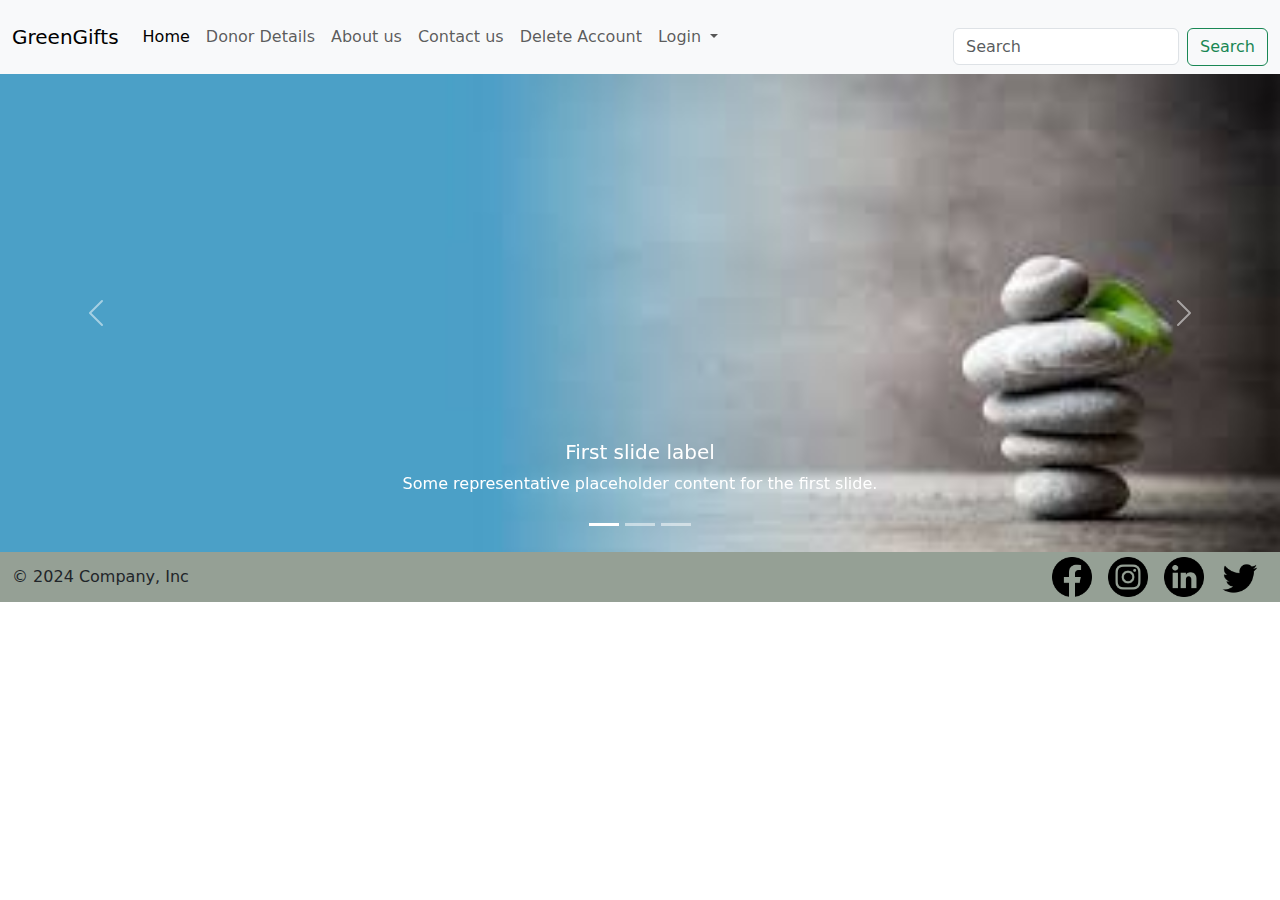
<file: web/index.html>
<!DOCTYPE html>
<html lang="en">

<head>
  <meta charset="utf-8" />
  <meta name="viewport" content="width=device-width, initial-scale=1" />
  <title>GreenGifts</title>
  <link rel="stylesheet" href="indexStyle.css" />
  <link href="https://cdn.jsdelivr.net/npm/bootstrap@5.3.3/dist/css/bootstrap.min.css" rel="stylesheet"
    integrity="sha384-QWTKZyjpPEjISv5WaRU9OFeRpok6YctnYmDr5pNlyT2bRjXh0JMhjY6hW+ALEwIH" crossorigin="anonymous" />
</head>

<body>
  <nav class="navbar navbar-expand-lg bg-body-tertiary">
    <div class="container-fluid">
      <a class="navbar-brand" href="#">GreenGifts</a>
      <button class="navbar-toggler" type="button" data-bs-toggle="collapse" data-bs-target="#navbarSupportedContent"
        aria-controls="navbarSupportedContent" aria-expanded="false" aria-label="Toggle navigation">
        <span class="navbar-toggler-icon"></span>
      </button>
      <div class="collapse navbar-collapse" id="navbarSupportedContent">
        <ul class="navbar-nav me-auto mb-2 mb-lg-0">
          <li class="nav-item">
            <a class="nav-link active" aria-current="page" href="#">Home</a>
          </li>
          <li class="nav-item">
            <a class="nav-link" href="donorDetail.html">Donor Details</a>
          </li>
          <li class="nav-item">
            <a class="nav-link" href="aboutUs.html">About us</a>
          </li>
          <li class="nav-item">
            <a class="nav-link" href="contactUs.html">Contact us</a>
          </li>
          <li class="nav-item">
            <a class="nav-link" href="#">Delete Account</a>
          </li>
          <li class="nav-item dropdown">
            <a class="nav-link dropdown-toggle" href="#" role="button" data-bs-toggle="dropdown" aria-expanded="false">
              Login
            </a>
            <ul class="dropdown-menu">
              <li>
                <a id="showLogin" class="dropdown-item" href="#">Login</a>
              </li>
              <li>
                <a id="showRegistration" class="dropdown-item" href="#">Registration</a>
                <a id="showForgotPassword" class="dropdown-item" href="#">Forgot password</a>
              </li>
              <li><a class="dropdown-item" href="#">Admin Login</a></li>
            </ul>
          </li>
          <!-- <li class="nav-item">
              <a class="nav-link disabled" aria-disabled="true">Disabled</a>
            </li> -->
        </ul>
        <form class="d-flex" role="search">
          <input class="form-control me-2" type="search" placeholder="Search" aria-label="Search" />
          <button class="btn btn-outline-success" type="submit">
            Search
          </button>
        </form>
      </div>
    </div>
  </nav>
  <div id="loginAndRegistration">
    <form id="login" name="login" method="post" action="Login">
      <div class="formMainDiv">
        <div class="loginImage">
          <div class="x">
            <img src="./asset/x1.png" class="ximage" id="xlog" />
          </div>
          <p id="brandName">GreenGifts</p>
        </div>
        <div class="loginContent">
          <label for="email">Email</label>
          <input name="email" type="text" placeholder="Enter your email" />
          <label for="password">Password</label>
          <input name="password" type="password" placeholder="Enter your password" />
          <input class="button" type="submit" value="Login" />

          <p>
            don,t remember password?<a class="aLink" id="showForgotPassword">Forget password</a>
          </p>
        </div>
      </div>
    </form>
    <form id="registration" name="registration" method="post" action="Registration">
      <div class="formMainDiv">
        <div class="loginImage">
          <div class="x">
            <img src="./asset/x1.png" class="ximage" id="xreg" />
          </div>
          <p id="brandName">GreenGifts</p>
        </div>
        <div class="loginContent">
          <label for="name">Name</label>
          <input name="name" type="text" placeholder="Enter your name" />
          <label for="mobileNo">Mobile Number</label>
          <input name="mobileNo" type="text" placeholder="Enter your mobile number" />
          <label for="email">Email</label>
          <input name="email" type="text" placeholder="Enter your email" />

          <label for="password">Password</label>
          <input name="password" type="password" placeholder="Enter your password" />
          <label for="address">Address</label>
          <textarea id="address" type="text" placeholder="Enter your address" name="address"></textarea>
          <input class="button" type="submit" value="Register" />
          <p>already have account?<a class="aLink" href="#">Login</a></p>
        </div>
      </div>
    </form>
    <form id="forgotPassword" name="forgotPassword" method="post" action="ForgotPassword">
      <div class="formMainDiv">
        <div class="loginImage">
          <div class="x">
            <img src="./asset/x1.png" class="ximage" id="xfor" />
          </div>
          <p id="brandName">GreenGifts</p>
        </div>
        <div class="loginContent">
          <label for="email">Email</label>
          <input name="email" type="text" placeholder="Enter your email" />

          <label for="newPassword">New password</label>
          <input id="newPassword" name="newPassword" type="password" placeholder="Enter your new password" />
          <label for="confirmNewPassword"> Confirm new password</label>

          <input id="confirmNewPassword" name="confirmNewPassword" type="password"
            placeholder="Enter your new password" />
          <label for="otp">OTP</label>
          <input id="otp" name="otp" type="text" placeholder="Enter your otp" />

          <input class="button" type="submit" value="Change" />

          <p>remember password?<a class="aLink" href="#">login</a></p>
        </div>
      </div>
    </form>
  </div>
  <div class="overly"></div>
  <div id="carouselExampleCaptions" class="carousel slide">
    <div class="carousel-indicators">
      <button type="button" data-bs-target="#carouselExampleCaptions" data-bs-slide-to="0" class="active"
        aria-current="true" aria-label="Slide 1"></button>
      <button type="button" data-bs-target="#carouselExampleCaptions" data-bs-slide-to="1"
        aria-label="Slide 2"></button>
      <button type="button" data-bs-target="#carouselExampleCaptions" data-bs-slide-to="2"
        aria-label="Slide 3"></button>
    </div>
    <div class="carousel-inner">
      <div class="carousel-item active">
        <img src="./asset/back.jpeg" class="d-block w-100" alt="..." />
        <div class="carousel-caption d-none d-md-block">
          <h5>First slide label</h5>
          <p>Some representative placeholder content for the first slide.</p>
        </div>
      </div>
      <div class="carousel-item">
        <img src="./asset/back.jpeg" class="d-block w-100" alt="..." />
        <div class="carousel-caption d-none d-md-block">
          <h5>Second slide label</h5>
          <p>Some representative placeholder content for the second slide.</p>
        </div>
      </div>
      <div class="carousel-item">
        <img src="./asset/back.jpeg" class="d-block w-100" alt="..." />
        <div class="carousel-caption d-none d-md-block">
          <h5>Third slide label</h5>
          <p>Some representative placeholder content for the third slide.</p>
        </div>
      </div>
    </div>
    <button class="carousel-control-prev" type="button" data-bs-target="#carouselExampleCaptions" data-bs-slide="prev">
      <span class="carousel-control-prev-icon" aria-hidden="true"></span>
      <span class="visually-hidden">Previous</span>
    </button>
    <button class="carousel-control-next" type="button" data-bs-target="#carouselExampleCaptions" data-bs-slide="next">
      <span class="carousel-control-next-icon" aria-hidden="true"></span>
      <span class="visually-hidden">Next</span>
    </button>
  </div>
  <footer class="container-fluid">
    <div class="row">
      <div class="col-6 footerText">© 2024 Company, Inc</div>
      <div class="col-6 logoContainer">
        <img class="socialMedeiaLogo" src="./asset/facebook.png" />
        <img class="socialMedeiaLogo" src="./asset/insta.png" />
        <img class="socialMedeiaLogo" src="./asset/linkedIn.png" />
        <img class="socialMedeiaLogo" src="./asset/twitter.png" />
      </div>
    </div>
  </footer>
  <script src="./js/indexJs.js"></script>
  <script src="https://cdn.jsdelivr.net/npm/bootstrap@5.3.3/dist/js/bootstrap.bundle.min.js"
    integrity="sha384-YvpcrYf0tY3lHB60NNkmXc5s9fDVZLESaAA55NDzOxhy9GkcIdslK1eN7N6jIeHz"
    crossorigin="anonymous"></script>
</body>

</html>
</file>
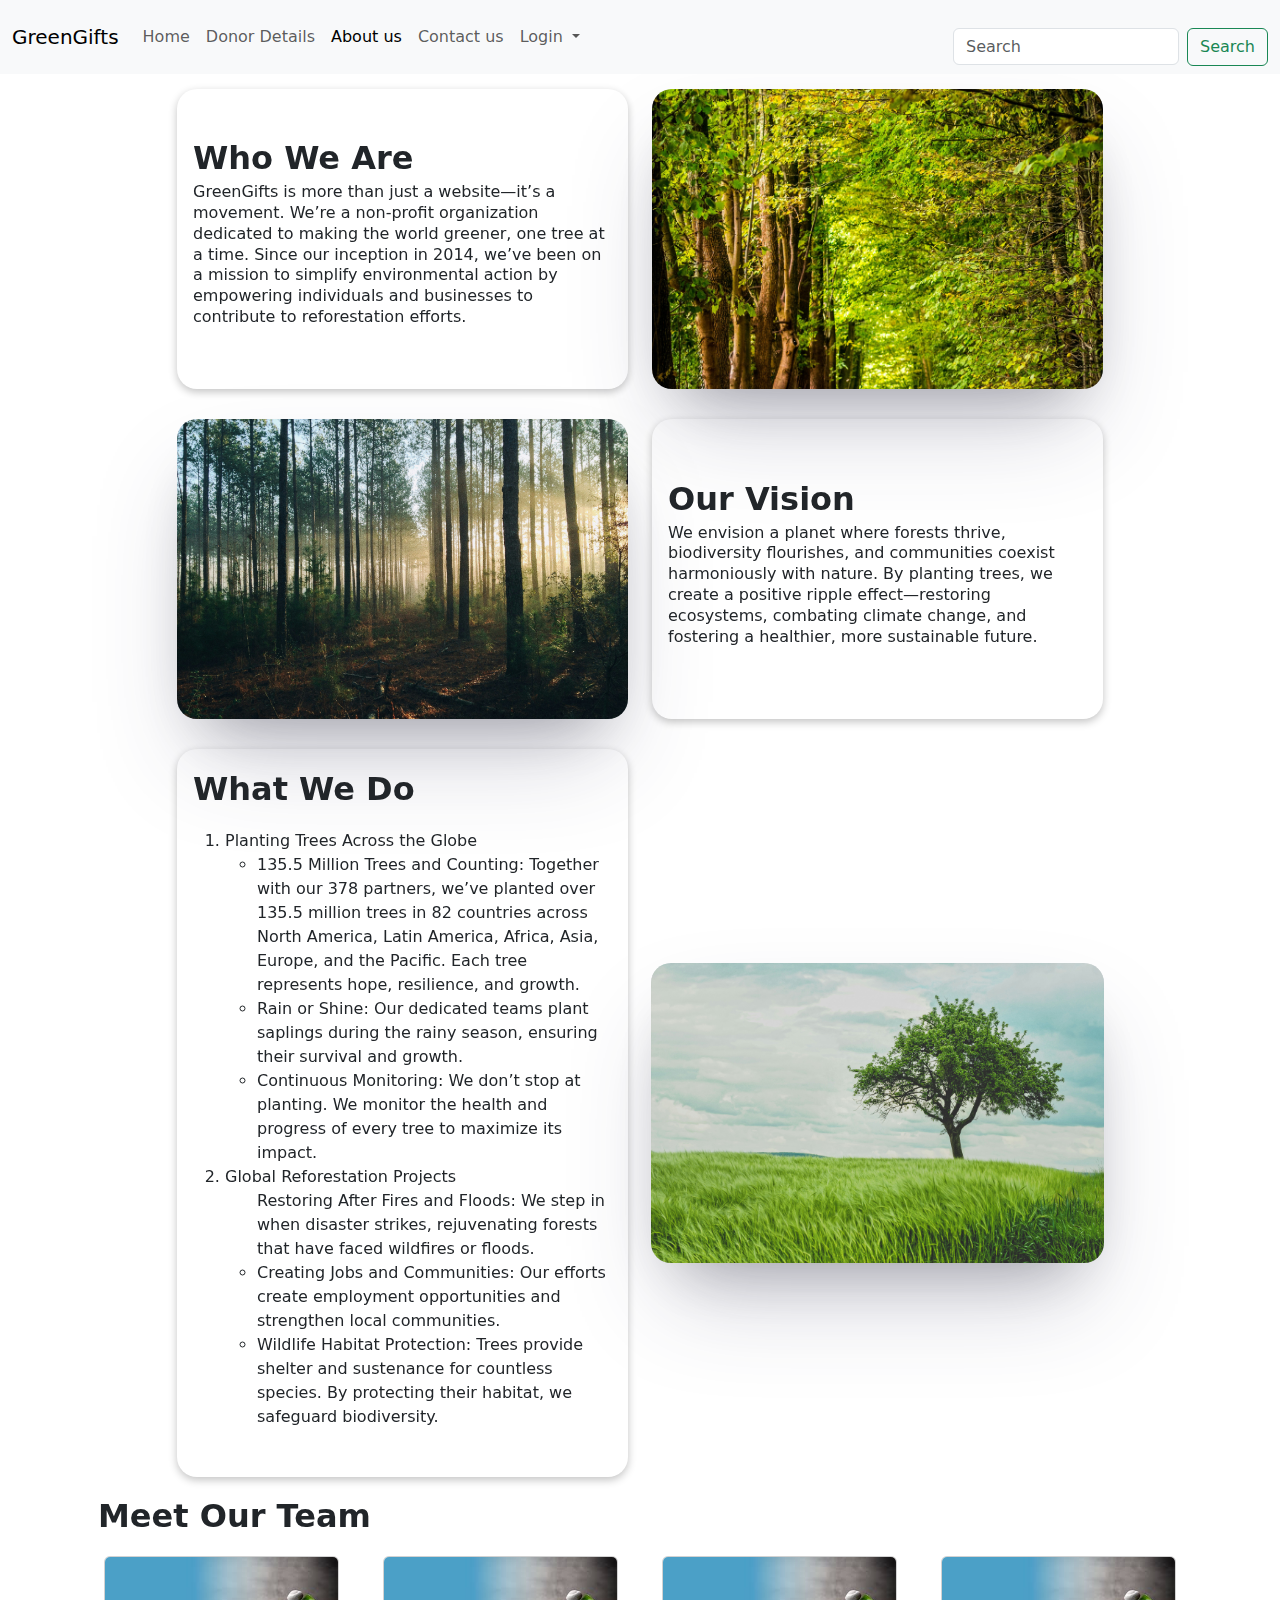
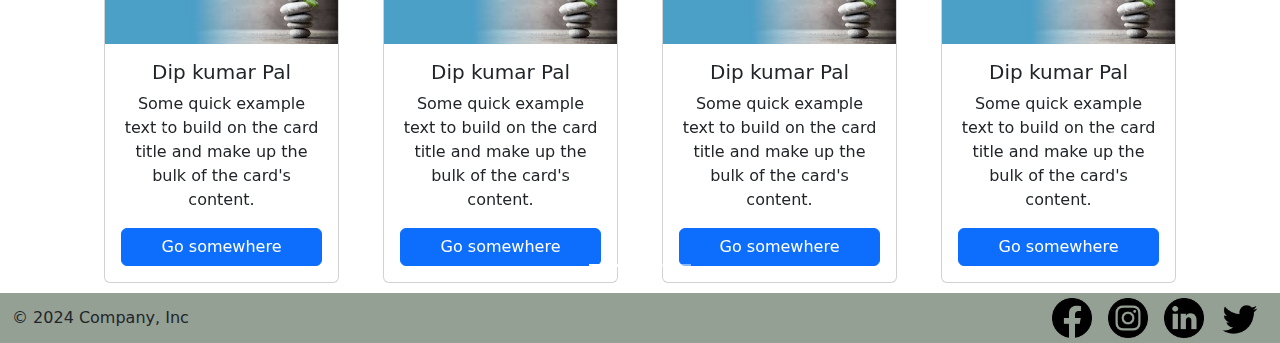
<file: web/aboutUs.html>
<!DOCTYPE html>
<html lang="en">

<head>
    <meta charset="utf-8" />
    <meta name="viewport" content="width=device-width, initial-scale=1" />
    <title>GreenGifts</title>
    <link rel="stylesheet" href="indexStyle.css" />
    <link rel="stylesheet" href="./css/aboutUsStyle.css" />
    <link href="https://cdn.jsdelivr.net/npm/bootstrap@5.3.3/dist/css/bootstrap.min.css" rel="stylesheet"
        integrity="sha384-QWTKZyjpPEjISv5WaRU9OFeRpok6YctnYmDr5pNlyT2bRjXh0JMhjY6hW+ALEwIH" crossorigin="anonymous" />
</head>

<body>
    <nav class="navbar navbar-expand-lg bg-body-tertiary">
        <div class="container-fluid">
            <a class="navbar-brand" href="#">GreenGifts</a>
            <button class="navbar-toggler" type="button" data-bs-toggle="collapse"
                data-bs-target="#navbarSupportedContent" aria-controls="navbarSupportedContent" aria-expanded="false"
                aria-label="Toggle navigation">
                <span class="navbar-toggler-icon"></span>
            </button>
            <div class="collapse navbar-collapse" id="navbarSupportedContent">
                <ul class="navbar-nav me-auto mb-2 mb-lg-0">
                    <li class="nav-item">
                        <a class="nav-link" aria-current="page" href="index.html">Home</a>
                    </li>
                    <li class="nav-item">
                        <a class="nav-link" href="donorDetail.html">Donor Details</a>
                    </li>
                    <li class="nav-item">
                        <a class="nav-link active" href="#">About us</a>
                    </li>
                    <li class="nav-item">
                        <a class="nav-link" href="contactUs.html">Contact us</a>
                    </li>
                    <li class="nav-item dropdown">
                        <a class="nav-link dropdown-toggle" href="#" role="button" data-bs-toggle="dropdown"
                            aria-expanded="false">
                            Login
                        </a>
                        <ul class="dropdown-menu">
                            <li>
                                <a id="showLogin" class="dropdown-item" href="#">Login</a>
                            </li>
                            <li>
                                <a id="showRegistration" class="dropdown-item" href="#">Registration</a>
                                <a id="showForgotPassword" class="dropdown-item" href="#">Forgot password</a>
                            </li>
                            <li><a class="dropdown-item" href="#">Admin Login</a></li>
                        </ul>
                    </li>
                    <!-- <li class="nav-item">
              <a class="nav-link disabled" aria-disabled="true">Disabled</a>
            </li> -->
                </ul>
                <form class="d-flex" role="search">
                    <input class="form-control me-2" type="search" placeholder="Search" aria-label="Search" />
                    <button class="btn btn-outline-success" type="submit">
                        Search
                    </button>
                </form>
            </div>
        </div>
    </nav>
    <div id="loginAndRegistration">
        <form id="login" name="login" method="post" action="Login">
            <div class="formMainDiv">
                <div class="loginImage">
                    <div class="x">
                        <img src="./asset/x1.png" class="ximage" id="xlog" />
                    </div>
                    <p id="brandName">GreenGifts</p>
                </div>
                <div class="loginContent">
                    <label for="email">Email</label>
                    <input name="email" type="text" placeholder="Enter your email" />
                    <label for="password">Password</label>
                    <input name="password" type="password" placeholder="Enter your password" />
                    <input class="button" type="submit" value="Login" />

                    <p>
                        don,t remember password?<a class="aLink" id="showForgotPassword">Forget password</a>
                    </p>
                </div>
            </div>
        </form>
        <form id="registration" name="registration" method="post" action="Registration">
            <div class="formMainDiv">
                <div class="loginImage">
                    <div class="x">
                        <img src="./asset/x1.png" class="ximage" id="xreg" />
                    </div>
                    <p id="brandName">GreenGifts</p>
                </div>
                <div class="loginContent">
                    <label for="name">Name</label>
                    <input name="name" type="text" placeholder="Enter your name" />
                    <label for="mobileNo">Mobile Number</label>
                    <input name="mobileNo" type="text" placeholder="Enter your mobile number" />
                    <label for="email">Email</label>
                    <input name="email" type="text" placeholder="Enter your email" />

                    <label for="password">Password</label>
                    <input name="password" type="password" placeholder="Enter your password" />
                    <label for="address">Address</label>
                    <textarea id="address" type="text" placeholder="Enter your address" name="address"></textarea>
                    <input class="button" type="submit" value="Register" />
                    <p>already have account?<a class="aLink" href="#">Login</a></p>
                </div>
            </div>
        </form>
        <form id="forgotPassword" name="forgotPassword" method="post" action="ForgotPassword">
            <div class="formMainDiv">
                <div class="loginImage">
                    <div class="x">
                        <img src="./asset/x1.png" class="ximage" id="xfor" />
                    </div>
                    <p id="brandName">GreenGifts</p>
                </div>
                <div class="loginContent">
                    <label for="email">Email</label>
                    <input name="email" type="text" placeholder="Enter your email" />

                    <label for="newPassword">New password</label>
                    <input id="newPassword" name="newPassword" type="password" placeholder="Enter your new password" />
                    <label for="confirmNewPassword"> Confirm new password</label>

                    <input id="confirmNewPassword" name="confirmNewPassword" type="password"
                        placeholder="Enter your new password" />
                    <label for="otp">OTP</label>
                    <input id="otp" name="otp" type="text" placeholder="Enter your otp" />

                    <input class="button" type="submit" value="Change" />

                    <p>remember password?<a class="aLink" href="#">login</a></p>
                </div>
            </div>
        </form>
    </div>
    <div class="overly"></div>
    <div class="container">
        <div class="row d-flex justify-content-center">
            <div class="col-12 col-lg-5 d-flex justify-content-center">
                <div class="paraContainer">
                    <p class="commonHeading">Who We Are</p>
                    <p class="commonParagraph">
                        GreenGifts is more than just a website—it’s a movement. We’re a
                        non-profit organization dedicated to making the world greener, one
                        tree at a time. Since our inception in 2014, we’ve been on a
                        mission to simplify environmental action by empowering individuals
                        and businesses to contribute to reforestation efforts.
                    </p>
                </div>
            </div>
            <div class="col-12 col-lg-5 d-flex justify-content-center">
                <img src="./asset/backimg1.jpg" class="aboutImage" />
            </div>
        </div>
        <div class="row d-flex justify-content-center">
            <div class="order-lg-0 order-1 col-12 col-lg-5 d-flex justify-content-center">
                <img src="./asset/plant2.jpg" class="aboutImage" />
            </div>
            <div class="order-lg-1 order-0 col-12 col-lg-5 d-flex justify-content-center">
                <div class="paraContainer">
                    <p class="commonHeading">Our Vision</p>
                    <p class="commonParagraph">
                        We envision a planet where forests thrive, biodiversity
                        flourishes, and communities coexist harmoniously with nature. By
                        planting trees, we create a positive ripple effect—restoring
                        ecosystems, combating climate change, and fostering a healthier,
                        more sustainable future.
                    </p>
                </div>
            </div>
        </div>
        <div class="row d-flex justify-content-center">

            <div class="col-12 col-lg-5 d-flex justify-content-center">
                <div class="paraContainer">
                    <p class="commonHeading">What We Do</p>
                    <p class="commonParagraph">
                    <ol>
                        <li>
                            Planting Trees Across the Globe
                            <ul>
                                <li>135.5 Million Trees and Counting: Together with our 378 partners, we’ve planted over
                                    135.5 million trees in 82 countries across North America, Latin America, Africa,
                                    Asia, Europe, and the Pacific. Each tree represents hope, resilience, and growth.
                                </li>
                                <li> Rain or Shine: Our dedicated teams plant saplings during the rainy season, ensuring
                                    their survival and growth.</li>
                                <li>Continuous Monitoring: We don’t stop at planting. We monitor the health and progress
                                    of every tree to maximize its impact.</li>
                            </ul>
                        </li>
                        <li>Global Reforestation Projects
                            <ul>
                                <il>Restoring After Fires and Floods: We step in when disaster strikes, rejuvenating
                                    forests that have faced wildfires or floods.</il>
                                <li>Creating Jobs and Communities: Our efforts create employment opportunities and
                                    strengthen local communities.</li>
                                <li>
                                    Wildlife Habitat Protection: Trees provide shelter and sustenance for countless
                                    species. By protecting their habitat, we safeguard biodiversity.
                                </li>
                            </ul>
                        </li>

                    </ol>
                    </p>
                </div>
            </div>
            <div class="col-12 col-lg-5 d-flex img-align">
                <img src="./asset/plant1.jpg" class="aboutImage" />
            </div>
        </div>
    </div>
    <div class="container">
        <p class="commonHeading meetTeam">Meet Our Team</p>
        <div id="carouselExampleIndicators" class="carousel slide">
            <div class="carousel-indicators">
                <button type="button" data-bs-target="#carouselExampleIndicators" data-bs-slide-to="0" class="active"
                    aria-current="true" aria-label="Slide 1"></button>
                <button type="button" data-bs-target="#carouselExampleIndicators" data-bs-slide-to="1"
                    aria-label="Slide 2"></button>
                <button type="button" data-bs-target="#carouselExampleIndicators" data-bs-slide-to="2"
                    aria-label="Slide 3"></button>
            </div>
            <div class="carousel-inner ">
                <div class="carousel-item active">
                    <div class="container">
                        <div class="row ">
                            <div class="col-12 col-lg-3 cardAligna">
                                <div class="card" style="width: 18rem;">
                                    <img src="./asset/back.jpeg" class="card-img-top" alt="...">
                                    <div class="card-body">
                                        <h5 class="card-title centerTextAlign">Dip kumar Pal</h5>
                                        <p class="card-text centerTextAlign">Some quick example text to build on the
                                            card
                                            title
                                            and make up the
                                            bulk
                                            of the card's content.</p>
                                        <a href="#" class="btn btn-primary">Go somewhere</a>
                                    </div>
                                </div>
                            </div>
                            <div class="col-12 col-lg-3 cardAligna">
                                <div class="card" style="width: 18rem;">
                                    <img src="./asset/back.jpeg" class="card-img-top" alt="...">
                                    <div class="card-body">
                                        <h5 class="card-title centerTextAlign">Dip kumar Pal</h5>
                                        <p class="card-text centerTextAlign">Some quick example text to build on the
                                            card
                                            title
                                            and make up the
                                            bulk
                                            of the card's content.</p>
                                        <a href="#" class="btn btn-primary">Go somewhere</a>
                                    </div>
                                </div>
                            </div>
                            <div class="col-12 col-lg-3 cardAligna">
                                <div class="card" style="width: 18rem;">
                                    <img src="./asset/back.jpeg" class="card-img-top" alt="...">
                                    <div class="card-body">
                                        <h5 class="card-title centerTextAlign">Dip kumar Pal</h5>
                                        <p class="card-text centerTextAlign">Some quick example text to build on the
                                            card
                                            title
                                            and make up the
                                            bulk
                                            of the card's content.</p>
                                        <a href="#" class="btn btn-primary">Go somewhere</a>
                                    </div>
                                </div>
                            </div>
                            <div class="col-12 col-lg-3 cardAligna">
                                <div class="card" style="width: 18rem;">
                                    <img src="./asset/back.jpeg" class="card-img-top" alt="...">
                                    <div class="card-body">
                                        <h5 class="card-title centerTextAlign">Dip kumar Pal</h5>
                                        <p class="card-text centerTextAlign">Some quick example text to build on the
                                            card
                                            title
                                            and make up the
                                            bulk
                                            of the card's content.</p>
                                        <a href="#" class="btn btn-primary">Go somewhere</a>
                                    </div>
                                </div>
                            </div>

                        </div>
                    </div>
                </div>
                <div class="carousel-item">
                    <div class="container">
                        <div class="row ">
                            <div class="col-12 col-lg-3 cardAligna">
                                <div class="card" style="width: 18rem;">
                                    <img src="./asset/back.jpeg" class="card-img-top" alt="...">
                                    <div class="card-body">
                                        <h5 class="card-title centerTextAlign">Dip kumar Pal</h5>
                                        <p class="card-text centerTextAlign">Some quick example text to build on the
                                            card
                                            title
                                            and make up the
                                            bulk
                                            of the card's content.</p>
                                        <a href="#" class="btn btn-primary">Go somewhere</a>
                                    </div>
                                </div>
                            </div>
                            <div class="col-12 col-lg-3 cardAligna">
                                <div class="card" style="width: 18rem;">
                                    <img src="./asset/back.jpeg" class="card-img-top" alt="...">
                                    <div class="card-body">
                                        <h5 class="card-title centerTextAlign">Dip kumar Pal</h5>
                                        <p class="card-text centerTextAlign">Some quick example text to build on the
                                            card
                                            title
                                            and make up the
                                            bulk
                                            of the card's content.</p>
                                        <a href="#" class="btn btn-primary">Go somewhere</a>
                                    </div>
                                </div>
                            </div>
                            <div class="col-12 col-lg-3 cardAligna">
                                <div class="card" style="width: 18rem;">
                                    <img src="./asset/back.jpeg" class="card-img-top" alt="...">
                                    <div class="card-body">
                                        <h5 class="card-title centerTextAlign">Dip kumar Pal</h5>
                                        <p class="card-text centerTextAlign">Some quick example text to build on the
                                            card
                                            title
                                            and make up the
                                            bulk
                                            of the card's content.</p>
                                        <a href="#" class="btn btn-primary">Go somewhere</a>
                                    </div>
                                </div>
                            </div>
                            <div class="col-12 col-lg-3 cardAligna">
                                <div class="card" style="width: 18rem;">
                                    <img src="./asset/back.jpeg" class="card-img-top" alt="...">
                                    <div class="card-body">
                                        <h5 class="card-title centerTextAlign">Dip kumar Pal</h5>
                                        <p class="card-text centerTextAlign">Some quick example text to build on the
                                            card
                                            title
                                            and make up the
                                            bulk
                                            of the card's content.</p>
                                        <a href="#" class="btn btn-primary">Go somewhere</a>
                                    </div>
                                </div>
                            </div>

                        </div>
                    </div>
                </div>
                <div class="carousel-item">
                    <div class="container">
                        <div class="row ">
                            <div class="col-12 col-lg-3 cardAligna">
                                <div class="card" style="width: 18rem;">
                                    <img src="./asset/back.jpeg" class="card-img-top" alt="...">
                                    <div class="card-body">
                                        <h5 class="card-title centerTextAlign">Dip kumar Pal</h5>
                                        <p class="card-text centerTextAlign">Some quick example text to build on the
                                            card
                                            title
                                            and make up the
                                            bulk
                                            of the card's content.</p>
                                        <a href="#" class="btn btn-primary">Go somewhere</a>
                                    </div>
                                </div>
                            </div>
                            <div class="col-12 col-lg-3 cardAligna">
                                <div class="card" style="width: 18rem;">
                                    <img src="./asset/back.jpeg" class="card-img-top" alt="...">
                                    <div class="card-body">
                                        <h5 class="card-title centerTextAlign">Dip kumar Pal</h5>
                                        <p class="card-text centerTextAlign">Some quick example text to build on the
                                            card
                                            title
                                            and make up the
                                            bulk
                                            of the card's content.</p>
                                        <a href="#" class="btn btn-primary">Go somewhere</a>
                                    </div>
                                </div>
                            </div>
                            <div class="col-12 col-lg-3 cardAligna">
                                <div class="card" style="width: 18rem;">
                                    <img src="./asset/back.jpeg" class="card-img-top" alt="...">
                                    <div class="card-body">
                                        <h5 class="card-title centerTextAlign">Dip kumar Pal</h5>
                                        <p class="card-text centerTextAlign">Some quick example text to build on the
                                            card
                                            title
                                            and make up the
                                            bulk
                                            of the card's content.</p>
                                        <a href="#" class="btn btn-primary">Go somewhere</a>
                                    </div>
                                </div>
                            </div>
                            <div class="col-12 col-lg-3 cardAligna">
                                <div class="card" style="width: 18rem;">
                                    <img src="./asset/back.jpeg" class="card-img-top" alt="...">
                                    <div class="card-body">
                                        <h5 class="card-title centerTextAlign">Dip kumar Pal</h5>
                                        <p class="card-text centerTextAlign">Some quick example text to build on the
                                            card
                                            title
                                            and make up the
                                            bulk
                                            of the card's content.</p>
                                        <a href="#" class="btn btn-primary">Go somewhere</a>
                                    </div>
                                </div>
                            </div>

                        </div>
                    </div>
                </div>
            </div>
            <button class="carousel-control-prev" type="button" data-bs-target="#carouselExampleIndicators"
                data-bs-slide="prev">
                <span class="carousel-control-prev-icon" aria-hidden="true"></span>
                <span class="visually-hidden">Previous</span>
            </button>
            <button class="carousel-control-next" type="button" data-bs-target="#carouselExampleIndicators"
                data-bs-slide="next">
                <span class="carousel-control-next-icon" aria-hidden="true"></span>
                <span class="visually-hidden">Next</span>
            </button>
        </div>
    </div>
    <footer class="container-fluid">
        <div class="row">
            <div class="col-6 footerText">© 2024 Company, Inc</div>
            <div class="col-6 logoContainer">
                <img class="socialMedeiaLogo" src="./asset/facebook.png" />
                <img class="socialMedeiaLogo" src="./asset/insta.png" />
                <img class="socialMedeiaLogo" src="./asset/linkedIn.png" />
                <img class="socialMedeiaLogo" src="./asset/twitter.png" />
            </div>
        </div>
    </footer>
    <script src="./js/indexJs.js"></script>
    <script src="https://cdn.jsdelivr.net/npm/bootstrap@5.3.3/dist/js/bootstrap.bundle.min.js"
        integrity="sha384-YvpcrYf0tY3lHB60NNkmXc5s9fDVZLESaAA55NDzOxhy9GkcIdslK1eN7N6jIeHz"
        crossorigin="anonymous"></script>

</body>

</html>
</file>
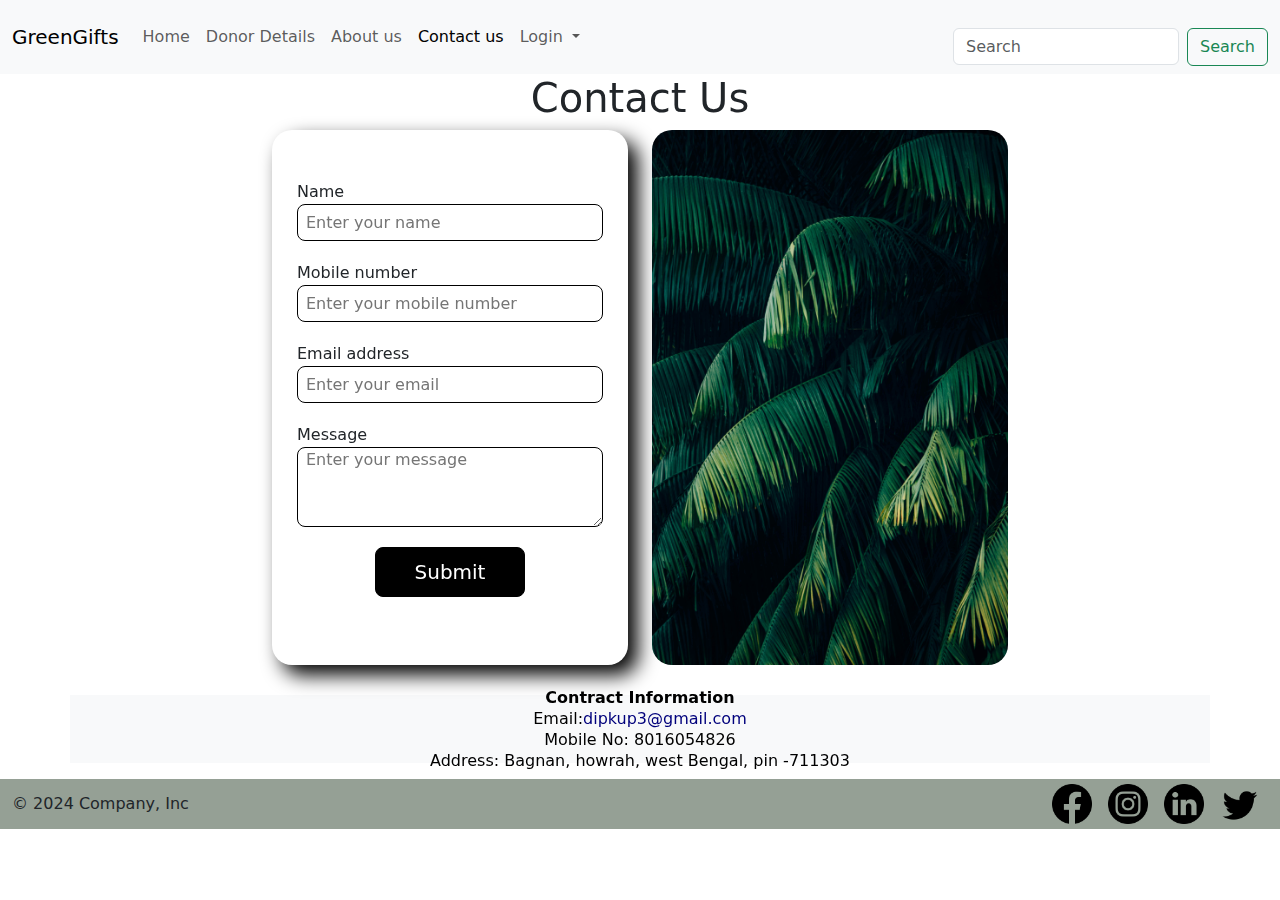
<file: web/contactUs.html>
<!DOCTYPE html>
<html lang="en">

<head>
  <meta charset="utf-8" />
  <meta name="viewport" content="width=device-width, initial-scale=1" />
  <title>GreenGifts</title>
  <link rel="stylesheet" href="indexStyle.css" />
  <link href="https://cdn.jsdelivr.net/npm/bootstrap@5.3.3/dist/css/bootstrap.min.css" rel="stylesheet"
    integrity="sha384-QWTKZyjpPEjISv5WaRU9OFeRpok6YctnYmDr5pNlyT2bRjXh0JMhjY6hW+ALEwIH" crossorigin="anonymous" />
  <link rel="stylesheet" href="./css/contactUs.css" />
</head>

<body>
  <nav class="navbar navbar-expand-lg bg-body-tertiary">
    <div class="container-fluid">
      <a class="navbar-brand" href="#">GreenGifts</a>
      <button class="navbar-toggler" type="button" data-bs-toggle="collapse" data-bs-target="#navbarSupportedContent"
        aria-controls="navbarSupportedContent" aria-expanded="false" aria-label="Toggle navigation">
        <span class="navbar-toggler-icon"></span>
      </button>
      <div class="collapse navbar-collapse" id="navbarSupportedContent">
        <ul class="navbar-nav me-auto mb-2 mb-lg-0">
          <li class="nav-item">
            <a class="nav-link" aria-current="page" href="index.html">Home</a>
          </li>
          <li class="nav-item">
            <a class="nav-link" href="donorDetail.html">Donor Details</a>
          </li>
          <li class="nav-item">
            <a class="nav-link" href="aboutUs.html">About us</a>
          </li>
          <li class="nav-item">
            <a class="nav-link active" href="#">Contact us</a>
          </li>
          <li class="nav-item dropdown">
            <a class="nav-link dropdown-toggle" href="#" role="button" data-bs-toggle="dropdown" aria-expanded="false">
              Login
            </a>
            <ul class="dropdown-menu">
              <li>
                <a id="showLogin" class="dropdown-item" href="#">Login</a>
              </li>
              <li>
                <a id="showRegistration" class="dropdown-item" href="#">Registration</a>
                <a id="showForgotPassword" class="dropdown-item" href="#">Forgot password</a>
              </li>
              <li><a class="dropdown-item" href="#">Admin Login</a></li>
            </ul>
          </li>
          <!-- <li class="nav-item">
              <a class="nav-link disabled" aria-disabled="true">Disabled</a>
            </li> -->
        </ul>
        <form class="d-flex" role="search">
          <input class="form-control me-2" type="search" placeholder="Search" aria-label="Search" />
          <button class="btn btn-outline-success" type="submit">
            Search
          </button>
        </form>
      </div>
    </div>
  </nav>
  <div id="loginAndRegistration">
    <form id="login" name="login" method="post" action="Login">
      <div class="formMainDiv">
        <div class="loginImage">
          <div class="x">
            <img src="./asset/x1.png" class="ximage" id="xlog" />
          </div>
          <p id="brandName">GreenGifts</p>
        </div>
        <div class="loginContent">
          <label for="email">Email</label>
          <input name="email" type="text" placeholder="Enter your email" />
          <label for="password">Password</label>
          <input name="password" type="password" placeholder="Enter your password" />
          <input class="button" type="submit" value="Login" />

          <p>
            don,t remember password?<a class="aLink" id="showForgotPassword">Forget password</a>
          </p>
        </div>
      </div>
    </form>
    <form id="registration" name="registration" method="post" action="Registration">
      <div class="formMainDiv">
        <div class="loginImage">
          <div class="x">
            <img src="./asset/x1.png" class="ximage" id="xreg" />
          </div>
          <p id="brandName">GreenGifts</p>
        </div>
        <div class="loginContent">
          <label for="name">Name</label>
          <input name="name" type="text" placeholder="Enter your name" />
          <label for="mobileNo">Mobile Number</label>
          <input name="mobileNo" type="text" placeholder="Enter your mobile number" />
          <label for="email">Email</label>
          <input name="email" type="text" placeholder="Enter your email" />

          <label for="password">Password</label>
          <input name="password" type="password" placeholder="Enter your password" />
          <label for="address">Address</label>
          <textarea id="address" type="text" placeholder="Enter your address" name="address"></textarea>
          <input class="button" type="submit" value="Register" />
          <p>already have account?<a class="aLink" href="#">Login</a></p>
        </div>
      </div>
    </form>
    <form id="forgotPassword" name="forgotPassword" method="post" action="ForgotPassword">
      <div class="formMainDiv">
        <div class="loginImage">
          <div class="x">
            <img src="./asset/x1.png" class="ximage" id="xfor" />
          </div>
          <p id="brandName">GreenGifts</p>
        </div>
        <div class="loginContent">
          <label for="email">Email</label>
          <input name="email" type="text" placeholder="Enter your email" />

          <label for="newPassword">New password</label>
          <input id="newPassword" name="newPassword" type="password" placeholder="Enter your new password" />
          <label for="confirmNewPassword"> Confirm new password</label>

          <input id="confirmNewPassword" name="confirmNewPassword" type="password"
            placeholder="Enter your new password" />
          <label for="otp">OTP</label>
          <input id="otp" name="otp" type="text" placeholder="Enter your otp" />

          <input class="button" type="submit" value="Change" />

          <p>remember password?<a class="aLink" href="#">login</a></p>
        </div>
      </div>
    </form>
  </div>
  <div class="overly"></div>
  <h1 class="mainHeading">Contact Us</h1>
  <div class="container">
    <div class="row d-flex justify-content-center">
      <div class="col-lg-4 col-12 d-flex justify-content-center">
        <div class="contactUsMain">
          <form name="contact" action="ContactUs" method="post" id="contact-form">
            <label for="c-name">Name</label>
            <input id="c-name" type="text" name="name" class="textInput" placeholder="Enter your name" />
            <label for="c-mobileNo">Mobile number</label>
            <input id="c-mobileNo" type="text" name="mobileNo" class="textInput"
              placeholder="Enter your mobile number" />
            <label for="c-email">Email address</label>

            <input id="c-email" type="text" name="email" class="textInput" placeholder="Enter your email" />
            <label for="c-message">Message</label>
            <textarea id="c-message" type="text" name="message" placeholder="Enter your message"></textarea>
            <input type="submit" class="button" />
          </form>
        </div>
      </div>
      <div class="col-lg-4 col-12 d-flex justify-content-center">
        <img src="./asset/back1.jpg" alt="" class="contactImage" />
      </div>
    </div>
  </div>
  <div class="container bg-light contactInfoContainer">
    <p class="contactInfoHeading">Contract Information</p>
    <p class="contactInfo">
      Email:<span id="E-mail">dipkup3@gmail.com</span>
    </p>
    <p class="contactInfo">Mobile No: 8016054826</p>
    <p class="contactInfo">
      Address: Bagnan, howrah, west Bengal, pin -711303
    </p>
  </div>

  <footer class="container-fluid">
    <div class="row">
      <div class="col-6 footerText">© 2024 Company, Inc</div>
      <div class="col-6 logoContainer">
        <img class="socialMedeiaLogo" src="./asset/facebook.png" />
        <img class="socialMedeiaLogo" src="./asset/insta.png" />
        <img class="socialMedeiaLogo" src="./asset/linkedIn.png" />
        <img class="socialMedeiaLogo" src="./asset/twitter.png" />
      </div>
    </div>
  </footer>
  <script src="./js/indexJs.js"></script>
  <script src="https://cdn.jsdelivr.net/npm/bootstrap@5.3.3/dist/js/bootstrap.bundle.min.js"
    integrity="sha384-YvpcrYf0tY3lHB60NNkmXc5s9fDVZLESaAA55NDzOxhy9GkcIdslK1eN7N6jIeHz"
    crossorigin="anonymous"></script>
</body>

</html>
</file>
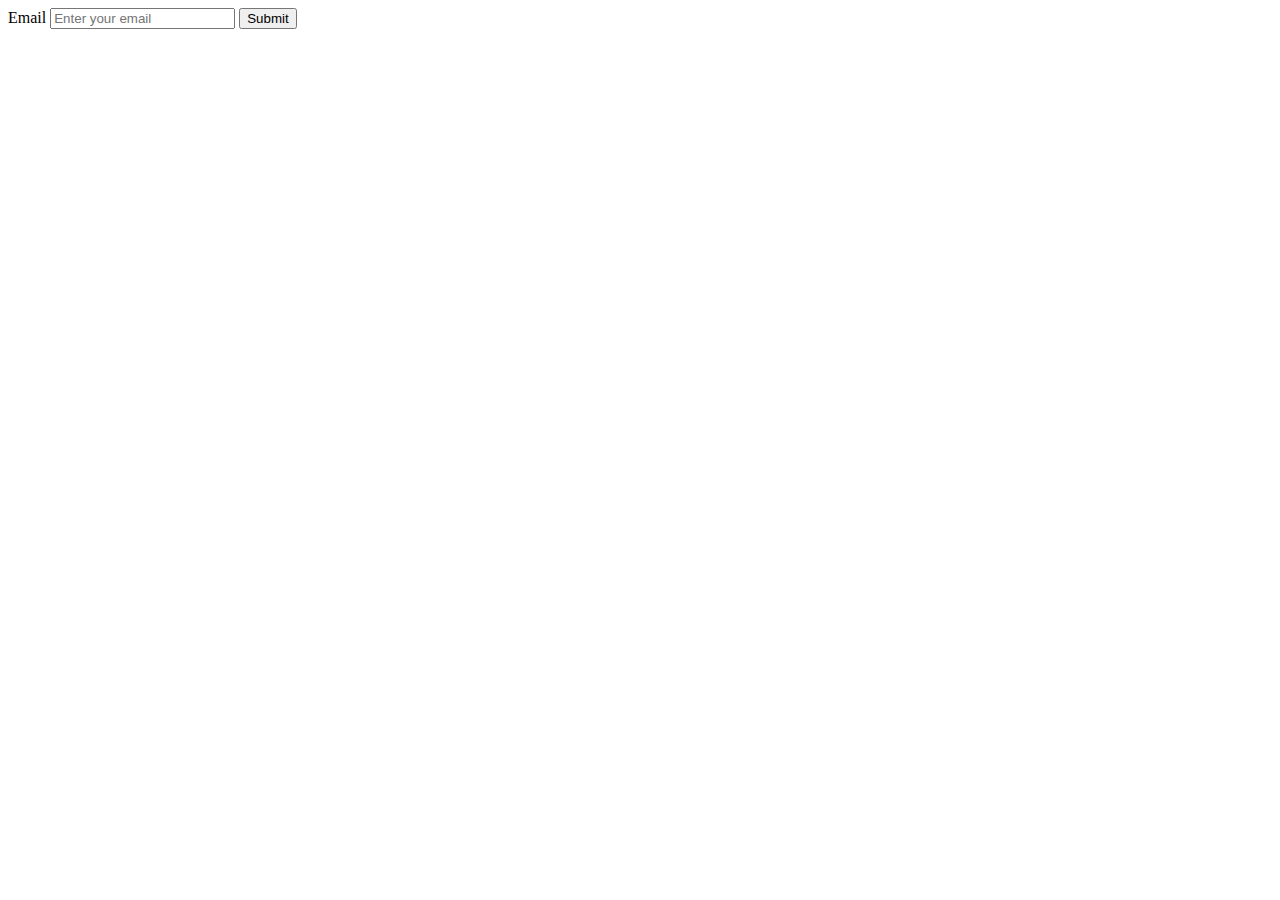
<file: web/deleteAccount.html>
<!DOCTYPE html>
<!--
To change this license header, choose License Headers in Project Properties.
To change this template file, choose Tools | Templates
and open the template in the editor.
-->
<html>
    <head>
        <title>TODO supply a title</title>
        <meta charset="UTF-8">
        <meta name="viewport" content="width=device-width, initial-scale=1.0">
    </head>
    <body>
        <form action="DeleteAccount" method="post">
            <lable for="email">Email</lable>
            <input id="email" name="email" type="text" placeholder="Enter your email">
            <input name="email" type="submit" placeholder="Enter your email">
        </form>
    </body>
</html>
</file>
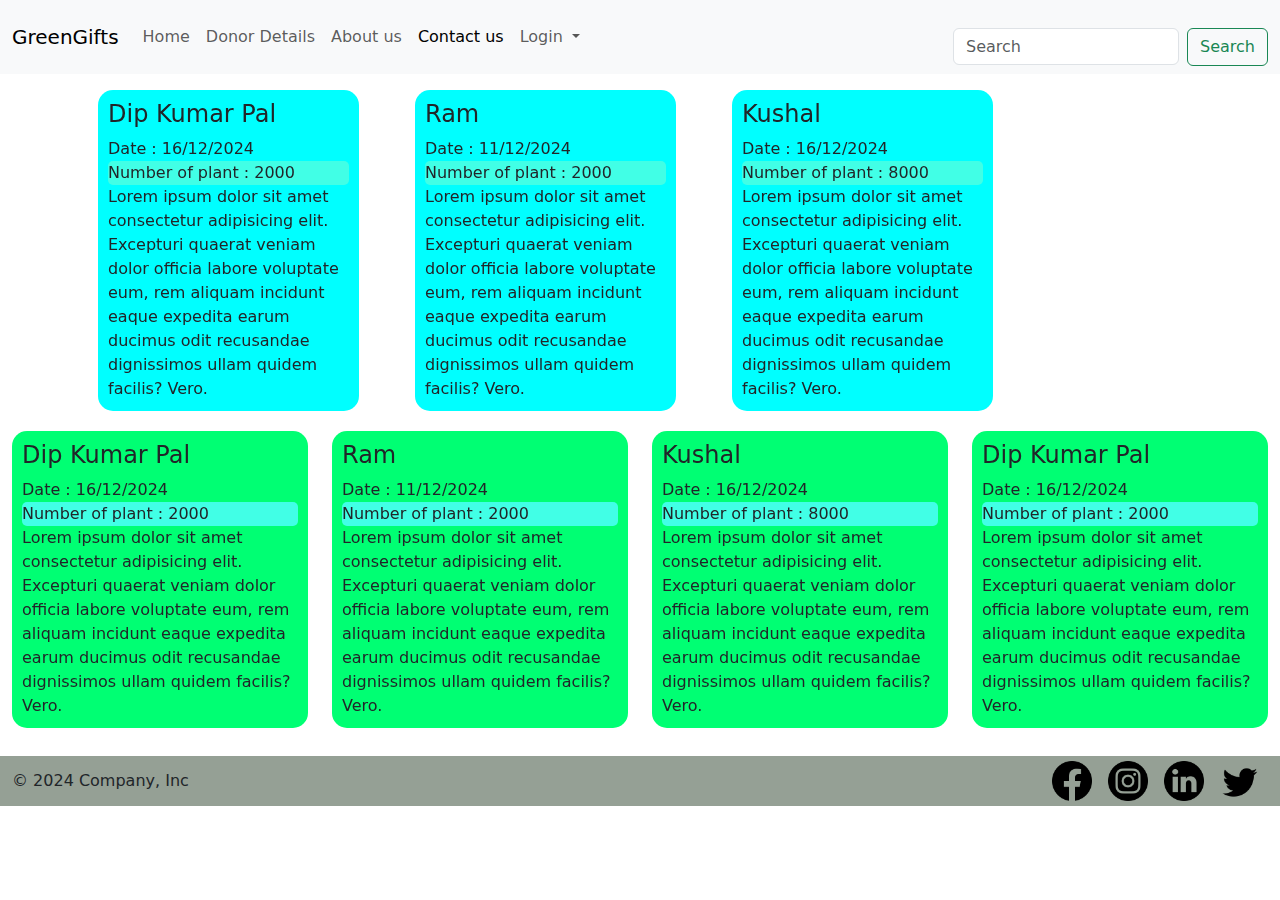
<file: web/donorDetail.html>
<!DOCTYPE html>
<html lang="en">

<head>
    <meta charset="utf-8" />
    <meta name="viewport" content="width=device-width, initial-scale=1" />
    <title>Donor Details</title>
    <link rel="stylesheet" href="indexStyle.css" />
    <link href="https://cdn.jsdelivr.net/npm/bootstrap@5.3.3/dist/css/bootstrap.min.css" rel="stylesheet"
        integrity="sha384-QWTKZyjpPEjISv5WaRU9OFeRpok6YctnYmDr5pNlyT2bRjXh0JMhjY6hW+ALEwIH" crossorigin="anonymous" />
    <link rel="stylesheet" href="./css/donorDetailsStyle.css" />

</head>

<body>
    <nav class="navbar navbar-expand-lg bg-body-tertiary">
        <div class="container-fluid">
            <a class="navbar-brand" href="#">GreenGifts</a>
            <button class="navbar-toggler" type="button" data-bs-toggle="collapse"
                data-bs-target="#navbarSupportedContent" aria-controls="navbarSupportedContent" aria-expanded="false"
                aria-label="Toggle navigation">
                <span class="navbar-toggler-icon"></span>
            </button>
            <div class="collapse navbar-collapse" id="navbarSupportedContent">
                <ul class="navbar-nav me-auto mb-2 mb-lg-0">
                    <li class="nav-item">
                        <a class="nav-link" aria-current="page" href="index.html">Home</a>
                    </li>
                    <li class="nav-item">
                        <a class="nav-link" href="#">Donor Details</a>
                    </li>
                    <li class="nav-item">
                        <a class="nav-link" href="aboutUs.html">About us</a>
                    </li>
                    <li class="nav-item">
                        <a class="nav-link active" href="#">Contact us</a>
                    </li>
                    <li class="nav-item dropdown">
                        <a class="nav-link dropdown-toggle" href="#" role="button" data-bs-toggle="dropdown"
                            aria-expanded="false">
                            Login
                        </a>
                        <ul class="dropdown-menu">
                            <li>
                                <a id="showLogin" class="dropdown-item" href="#">Login</a>
                            </li>
                            <li>
                                <a id="showRegistration" class="dropdown-item" href="#">Registration</a>
                                <a id="showForgotPassword" class="dropdown-item" href="#">Forgot password</a>
                            </li>
                            <li><a class="dropdown-item" href="#">Admin Login</a></li>
                        </ul>
                    </li>
                    <!-- <li class="nav-item">
              <a class="nav-link disabled" aria-disabled="true">Disabled</a>
            </li> -->
                </ul>
                <form class="d-flex" role="search">
                    <input class="form-control me-2" type="search" placeholder="Search" aria-label="Search" />
                    <button class="btn btn-outline-success" type="submit">
                        Search
                    </button>
                </form>
            </div>
        </div>
    </nav>
    <div id="loginAndRegistration">
        <form id="login" name="login" method="post" action="Login">
            <div class="formMainDiv">
                <div class="loginImage">
                    <div class="x">
                        <img src="./asset/x1.png" class="ximage" id="xlog" />
                    </div>
                    <p id="brandName">GreenGifts</p>
                </div>
                <div class="loginContent">
                    <label for="email">Email</label>
                    <input name="email" type="text" placeholder="Enter your email" />
                    <label for="password">Password</label>
                    <input name="password" type="password" placeholder="Enter your password" />
                    <input class="button" type="submit" value="Login" />

                    <p>
                        don,t remember password?<a class="aLink" id="showForgotPassword">Forget password</a>
                    </p>
                </div>
            </div>
        </form>
        <form id="registration" name="registration" method="post" action="Registration">
            <div class="formMainDiv">
                <div class="loginImage">
                    <div class="x">
                        <img src="./asset/x1.png" class="ximage" id="xreg" />
                    </div>
                    <p id="brandName">GreenGifts</p>
                </div>
                <div class="loginContent">
                    <label for="name">Name</label>
                    <input name="name" type="text" placeholder="Enter your name" />
                    <label for="mobileNo">Mobile Number</label>
                    <input name="mobileNo" type="text" placeholder="Enter your mobile number" />
                    <label for="email">Email</label>
                    <input name="email" type="text" placeholder="Enter your email" />

                    <label for="password">Password</label>
                    <input name="password" type="password" placeholder="Enter your password" />
                    <label for="address">Address</label>
                    <textarea id="address" type="text" placeholder="Enter your address" name="address"></textarea>
                    <input class="button" type="submit" value="Register" />
                    <p>already have account?<a class="aLink" href="#">Login</a></p>
                </div>
            </div>
        </form>
        <form id="forgotPassword" name="forgotPassword" method="post" action="ForgotPassword">
            <div class="formMainDiv">
                <div class="loginImage">
                    <div class="x">
                        <img src="./asset/x1.png" class="ximage" id="xfor" />
                    </div>
                    <p id="brandName">GreenGifts</p>
                </div>
                <div class="loginContent">
                    <label for="email">Email</label>
                    <input name="email" type="text" placeholder="Enter your email" />

                    <label for="newPassword">New password</label>
                    <input id="newPassword" name="newPassword" type="password" placeholder="Enter your new password" />
                    <label for="confirmNewPassword"> Confirm new password</label>

                    <input id="confirmNewPassword" name="confirmNewPassword" type="password"
                        placeholder="Enter your new password" />
                    <label for="otp">OTP</label>
                    <input id="otp" name="otp" type="text" placeholder="Enter your otp" />

                    <input class="button" type="submit" value="Change" />

                    <p>remember password?<a class="aLink" href="#">login</a></p>
                </div>
            </div>
        </form>
    </div>
    <div class="overly"></div>
    <!-- body of this page -->
    <div class="container">
        <div class="row">
            <div class="col-lg-3 col-12 m-3">
                <div class="s1">
                    <h4>Dip Kumar Pal</h4>
                    <div class="donorDetailsBody">
                        <p class="p_DetailsOfDonor">Date : 16/12/2024</p>
                        <div class="numberOfPlant">
                            <p class="p_DetailsOfDonor">Number of plant : 2000</p>
                        </div>


                        <p class="p_DetailsOfDonor">
                            Lorem ipsum dolor sit amet consectetur adipisicing elit. Excepturi quaerat veniam dolor
                            officia labore voluptate eum, rem aliquam incidunt eaque expedita earum ducimus odit
                            recusandae dignissimos ullam quidem facilis? Vero.
                        </p>
                    </div>
                </div>
            </div>
            <div class="col-lg-3 col-12 m-3">
                <div class="s1">
                    <h4>Ram</h4>
                    <div class="donorDetailsBody">
                        <p class="p_DetailsOfDonor">Date : 11/12/2024</p>
                        <div class="numberOfPlant">
                            <p class="p_DetailsOfDonor">Number of plant : 2000</p>
                        </div>


                        <p class="p_DetailsOfDonor">
                            Lorem ipsum dolor sit amet consectetur adipisicing elit. Excepturi quaerat veniam dolor
                            officia labore voluptate eum, rem aliquam incidunt eaque expedita earum ducimus odit
                            recusandae dignissimos ullam quidem facilis? Vero.
                        </p>
                    </div>
                </div>
            </div>
            <div class="col-lg-3 col-12 m-3">
                <div class="s1">
                    <h4>Kushal</h4>
                    <div class="donorDetailsBody">
                        <p class="p_DetailsOfDonor">Date : 16/12/2024</p>
                        <div class="numberOfPlant">
                            <p class="p_DetailsOfDonor">Number of plant : 8000</p>
                        </div>


                        <p class="p_DetailsOfDonor">
                            Lorem ipsum dolor sit amet consectetur adipisicing elit. Excepturi quaerat veniam dolor
                            officia labore voluptate eum, rem aliquam incidunt eaque expedita earum ducimus odit
                            recusandae dignissimos ullam quidem facilis? Vero.
                        </p>
                    </div>
                </div>
            </div>
            <!-- <div class="col-lg-4 col-10 m-3">
                <div class="s1">
                    <h4>Dip Kumar Pal</h4>
                    <div class="donorDetailsBody">
                        <p class="p_DetailsOfDonor">Date : 16/12/2024</p>
                        <div class="numberOfPlant">
                            <p class="p_DetailsOfDonor">Number of plant : 2000</p>
                        </div>


                        <p class="p_DetailsOfDonor">
                            Lorem ipsum dolor sit amet consectetur adipisicing elit. Excepturi quaerat veniam dolor
                            officia labore voluptate eum, rem aliquam incidunt eaque expedita earum ducimus odit
                            recusandae dignissimos ullam quidem facilis? Vero.
                        </p>
                    </div>
                </div>
            </div> -->
        </div>
    </div>

    <div class="container-fluid mb-4">
        <div class="row">
            <div class="col-lg-3 col-12 my-1">
                <div class="s2">
                    <h4>Dip Kumar Pal</h4>
                    <div class="donorDetailsBody">
                        <p class="p_DetailsOfDonor">Date : 16/12/2024</p>
                        <div class="numberOfPlant">
                            <p class="p_DetailsOfDonor">Number of plant : 2000</p>
                        </div>


                        <p class="p_DetailsOfDonor">
                            Lorem ipsum dolor sit amet consectetur adipisicing elit. Excepturi quaerat veniam dolor
                            officia labore voluptate eum, rem aliquam incidunt eaque expedita earum ducimus odit
                            recusandae dignissimos ullam quidem facilis? Vero.
                        </p>
                    </div>
                </div>
            </div>
            <div class="col-lg-3 col-12 my-1">
                <div class="s2">
                    <h4>Ram</h4>
                    <div class="donorDetailsBody">
                        <p class="p_DetailsOfDonor">Date : 11/12/2024</p>
                        <div class="numberOfPlant">
                            <p class="p_DetailsOfDonor">Number of plant : 2000</p>
                        </div>


                        <p class="p_DetailsOfDonor">
                            Lorem ipsum dolor sit amet consectetur adipisicing elit. Excepturi quaerat veniam dolor
                            officia labore voluptate eum, rem aliquam incidunt eaque expedita earum ducimus odit
                            recusandae dignissimos ullam quidem facilis? Vero.
                        </p>
                    </div>
                </div>
            </div>
            <div class="col-lg-3 col-12 my-1">
                <div class="s2">
                    <h4>Kushal</h4>
                    <div class="donorDetailsBody">
                        <p class="p_DetailsOfDonor">Date : 16/12/2024</p>
                        <div class="numberOfPlant">
                            <p class="p_DetailsOfDonor">Number of plant : 8000</p>
                        </div>


                        <p class="p_DetailsOfDonor">
                            Lorem ipsum dolor sit amet consectetur adipisicing elit. Excepturi quaerat veniam dolor
                            officia labore voluptate eum, rem aliquam incidunt eaque expedita earum ducimus odit
                            recusandae dignissimos ullam quidem facilis? Vero.
                        </p>
                    </div>
                </div>
            </div>
            <div class="col-lg-3 col-12 my-1">
                <div class="s2">
                    <h4>Dip Kumar Pal</h4>
                    <div class="donorDetailsBody">
                        <p class="p_DetailsOfDonor">Date : 16/12/2024</p>
                        <div class="numberOfPlant">
                            <p class="p_DetailsOfDonor">Number of plant : 2000</p>
                        </div>


                        <p class="p_DetailsOfDonor">
                            Lorem ipsum dolor sit amet consectetur adipisicing elit. Excepturi quaerat veniam dolor
                            officia labore voluptate eum, rem aliquam incidunt eaque expedita earum ducimus odit
                            recusandae dignissimos ullam quidem facilis? Vero.
                        </p>
                    </div>
                </div>
            </div>
        </div>
    </div>

    <footer class="container-fluid">
        <div class="row">
            <div class="col-6 footerText">© 2024 Company, Inc</div>
            <div class="col-6 logoContainer">
                <img class="socialMedeiaLogo" src="./asset/facebook.png" />
                <img class="socialMedeiaLogo" src="./asset/insta.png" />
                <img class="socialMedeiaLogo" src="./asset/linkedIn.png" />
                <img class="socialMedeiaLogo" src="./asset/twitter.png" />
            </div>
        </div>
    </footer>
    <script src="./js/indexJs.js"></script>
    <script src="https://cdn.jsdelivr.net/npm/bootstrap@5.3.3/dist/js/bootstrap.bundle.min.js"
        integrity="sha384-YvpcrYf0tY3lHB60NNkmXc5s9fDVZLESaAA55NDzOxhy9GkcIdslK1eN7N6jIeHz"
        crossorigin="anonymous"></script>
</body>

</html>
</file>
<file: web/indexStyle.css>
.formMainDiv {
  /* height: 500px; */
  width: 350px;
  background-color: #387f39;
  border-radius: 40px;
  color: white;
  animation-name: login;
  animation-duration: 3s;
  animation-iteration-count: 1;
}
@keyframes login {
  from {
    background-color: rgb(4, 19, 7);
  }
  to {
    background-color: #387f39;
  }
}

.loginImage {
  background-image: url("https://images.unsplash.com/photo-1497250681960-ef046c08a56e?q=80&w=1974&auto=format&fit=crop&ixlib=rb-4.0.3&ixid=M3wxMjA3fDB8MHxwaG90by1wYWdlfHx8fGVufDB8fHx8fA%3D%3D");
  height: 200px;
  width: 350px;
  background-size: cover;
  border-top-left-radius: 40px;
  border-top-right-radius: 40px;
}
#brandName {
  text-align: center;
  font-size: 30px;
  font-family: "Courier New", Courier, monospace;
  font-weight: 800;
  padding-top: 10%;
}
form {
  /* display: flex;
  justify-content: center; */
  margin-top: 20px;
}
.loginContent {
  display: flex;
  flex-direction: column;
  padding: 10px 30px;
}
label {
  margin-top: 20px;
}
input {
  height: 37px;
  border: 1px solid black;
  border-radius: 8px;
  padding: 0px 8px;
}
.button {
  background-color: black;
  color: white;
  margin-top: 20px;
  width: 150px;
  height: 50px;
  font-size: 20px;
  align-self: center;
  margin-bottom: 7px;
}

.formMainDiv:hover {
  transition-duration: 0.6s;

  transform: scale(1.05);
  box-shadow: 10px 15px 20px rgb(115, 214, 189);
}
/* p {
  text-align: center;
  color: rgb(255, 255, 255);
} */

textarea {
  border: 1px solid black;
  border-radius: 8px;
  padding: 0px 8px;
}
.aLink {
  margin-left: 7px;
  color: rgb(0, 225, 255);
  text-decoration: none;
  cursor: pointer;
}
#login {
  /* display: initial; */
  display: none;
}
#registration {
  /* display: none; */
  display: none;
  /* visibility: hidden; */
}
#forgotPassword {
  display: none;
}
#loginAndRegistration {
  position: absolute;
  top: 50%;
  left: 50%;
  transform: translate(-50%, -50%);
  z-index: 9;
}
.x {
  display: flex;
  justify-content: right;
  padding-top: 15px;
  padding-right: 15px;
}

.ximage {
  height: 20px;
  width: 20px;
}

.overly {
  position: fixed;
  top: 0;
  width: 100%;
  height: 100vh;
  background-color: rgba(0, 0, 0, 0.4);
  z-index: -1;
  opacity: 0;
}
.overlyadd {
  z-index: 5;
  opacity: 1;
  transition: 1s;
}
footer {
  height: 50px;
  width: 100%;
  background-color: #95a095;
  position: relative;
  bottom: 0;
  z-index: 8;
}
.socialMedeiaLogo {
  height: 40px;
  width: 40;
  margin: 0 8px;
}
.logoContainer {
  /* background-color: aliceblue; */
  display: flex;
  align-items: center;
  justify-content: right;
  height: 50px;
}
.socialMedeiaLogo:hover {
  transform: scale(1.2);
  transition-duration: 0.5s;
}
.footerText {
  text-align: left;
  align-content: center;
}
</file>
<file: web/css/aboutUsStyle.css>
.aboutImage {
  border-radius: 20px;
  height: 300px;
  width: 100vw;
  box-shadow: rgba(50, 50, 93, 0.25) 0px 50px 100px -20px,
    rgba(0, 0, 0, 0.3) 0px 30px 60px -30px,
    rgba(10, 37, 64, 0.35) 0px -2px 6px 0px inset;
  object-fit: cover;
  transition-duration: 1s;
  margin: 15px 0;
}

.commonHeading {
  font-size: 2rem;
  margin: 0;
  padding: 0;
  font-weight: 800;
}
.commonParagraph {
  /* background-color: aquamarine; */
  font-size: 1rem;
  line-height: 1.3rem;
}
.paraContainer {
  /* background-color: antiquewhite; */
  padding: 1rem;
  display: flex;
  flex-direction: column;
  justify-content: center;
  box-shadow: rgba(0, 0, 0, 0.24) 0px 3px 8px;
  border-radius: 20px;
  margin: 15px 0;
  transition-duration: 1s;
}
.paraContainer:hover {
  transform: scale(1.02);
}

.aboutImage:hover {
  transform: scale(1.02);
}
.img-align {
  display: flex;
  align-items: center;
  justify-content: center;
}
.card {
  margin: 0 10px;
}
.centerTextAlign {
  text-align: center;
}
.cardAligna {
  display: flex;
  align-items: center;
  justify-content: center;
  margin: 10px 0;
}
.card-body {
  display: flex;
  flex-direction: column;
  justify-content: center;
}
.meetTeam {
  margin-bottom: 1rem;
  margin-left: 1rem;
}
@media screen and (max-width: 900px) {
  .meetTeam {
    text-align: center;
  }
  .commonHeading {
    text-align: center;
  }
}
</file>
<file: web/css/contactUs.css>
#contact-form {
  display: flex;
  flex-direction: column;
}
.contactImage {
  width: 100%;
  border-radius: 20px;
  transition-duration: 0.5s;
}
.contactImage:hover {
  transform: scale(1.02);
  box-shadow: rgba(0, 0, 0, 0.25) 0px 54px 55px,
    rgba(0, 0, 0, 0.12) 0px -12px 30px, rgba(0, 0, 0, 0.12) 0px 4px 6px,
    rgba(0, 0, 0, 0.17) 0px 12px 13px, rgba(0, 0, 0, 0.09) 0px -3px 5px;
}
.contactUsMain {
  width: 400px;

  padding: 10px 25px;
  float: right;
  transition-duration: 0.5s;
  border-radius: 20px;
  box-shadow: 10px 10px 20px rgb(0, 0, 0);
}

.textInput {
  height: 37px;
  width: 100%;
}
#c-message {
  height: 80px;
}
.contactUsMain:hover {
  transform: scale(1.01);
  box-shadow: 10px 10px 20px rgb(14, 63, 14);
  background-color: rgb(5, 44, 11);
  color: white;
}
@media screen and (max-width: 998px) {
  .contactUsMain {
    margin-top: 10px;
    margin-bottom: 20px;
  }
  .contactImage {
    /* background-color: black; */
    width: 400px;
  }
}
@media screen and (max-width: 400px) {
  .contactImage {
    /* background-color: black; */
    width: 100%;
  }
}
.mainHeading {
  text-align: center;
}
.textInput {
  border: 1px solid black;
}
.textInput:hover {
  border: 2px solid rgb(62, 242, 255);
}
#c-message:hover {
  border: 2px solid rgb(62, 242, 255);
}
.contactInfo {
  color: black;
  line-height: 5px;
  text-align: center;
}
.contactInfoContainer {
  margin-top: 30px;
}
.contactInfoHeading {
  font-weight: 900;
  color: black;
  line-height: 5px;
  text-align: center;
}
#E-mail {
  color: rgb(1, 1, 124);
}
</file>
<file: web/css/donorDetailsStyle.css>
.s1 {
  background-color: aqua;
  padding: 10px;
  border-radius: 15px;
  transition-duration: 1s;
}
.p_DetailsOfDonor {
  padding: 0;
  margin: 0;
}

.s1:hover {
  background-color: rgb(12, 255, 162);

  transform: scale(1.05);
}
.s2 {
  background-color: rgb(0, 255, 115);
  padding: 10px;
  border-radius: 15px;
  transition-duration: 1s;
}
.s2:hover {
  /* background-color: rgb(118, 248, 205); */
  transform: scale(1.05);
  background-color: rgb(89, 89, 197);
}
.numberOfPlant {
  background-color: rgb(65, 255, 230);

  border-radius: 5px;
}
</file>
